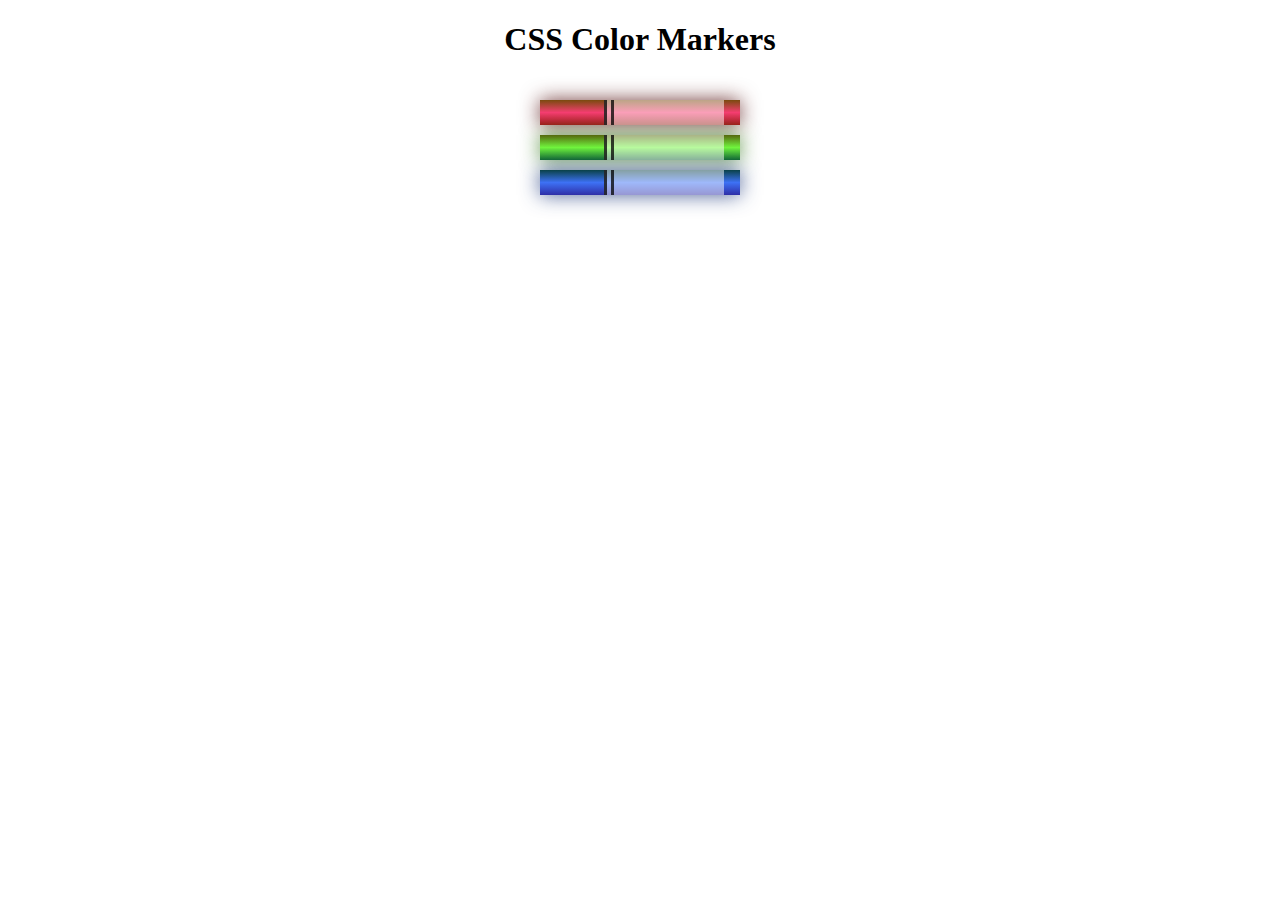
<file: Colored Markers CSS/index.html>
<!DOCTYPE html>
<html lang="en">
<head>
    <meta charset="UTF-8">
    <meta name="viewport" content="width=device-width, initial-scale=1.0">
    <link rel="stylesheet" href="styles.css">
    <title>Colored Markers</title>
</head>
<body>
    <h1>CSS Color Markers</h1>
    <div class="container">
        <div class="marker red">
            <div class="cap"></div>
            <div class="sleeve"></div>
        </div>
        <div class="marker green">
            <div class="cap"></div>
            <div class="sleeve"></div>
        </div>
        <div class="marker blue">
            <div class="cap"></div>
            <div class="sleeve"></div>
        </div>
    </div>
</body>
</html>
</file>
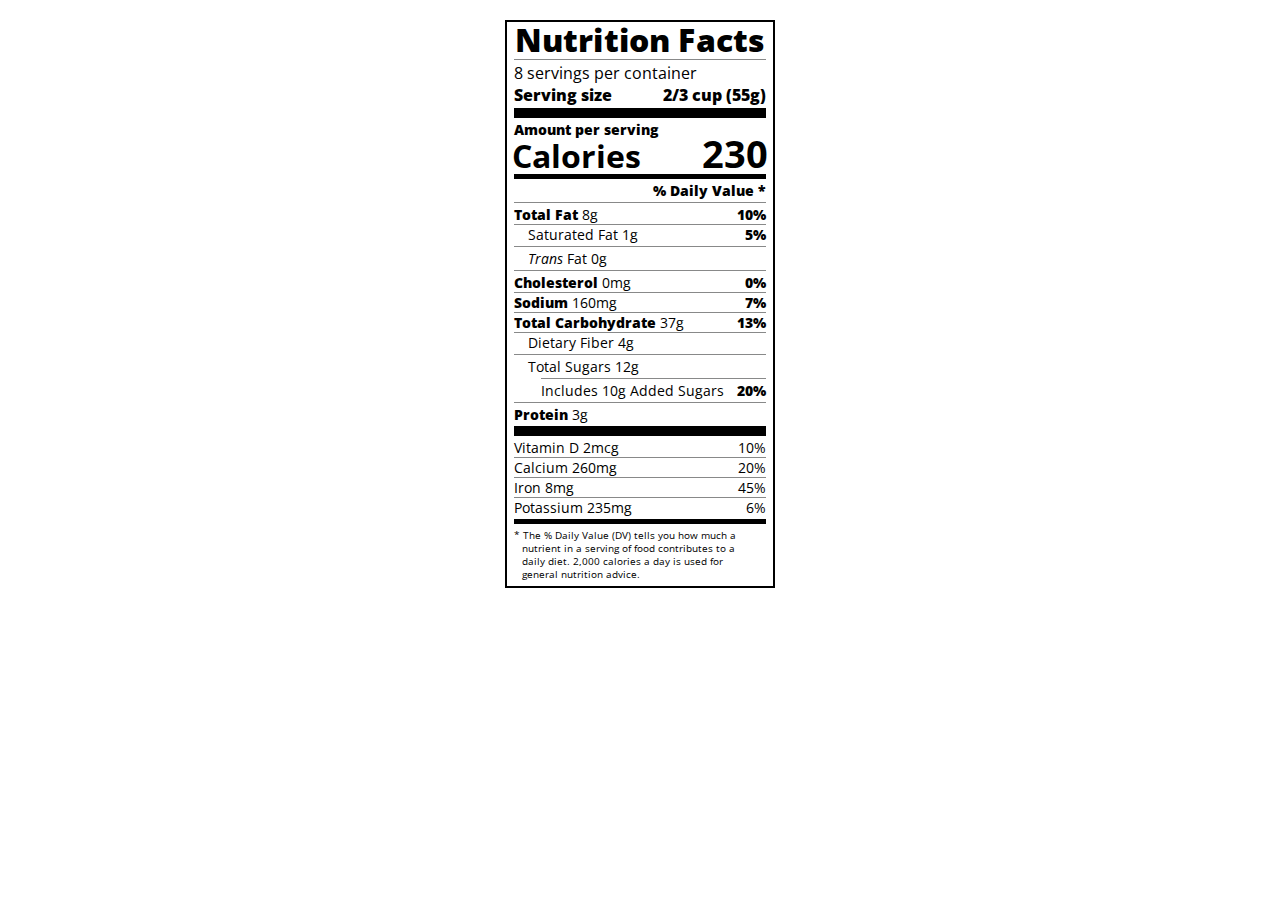
<file: nutrition-label/index.html>
<!DOCTYPE html>
<html lang="en">
<head>
    <meta charset="UTF-8">
    <meta name="viewport" content="width=device-width, initial-scale=1.0">
    <link rel="stylesheet" href="https://fonts.googleapis.com/css?family=Open+Sans:400,700,800">
    <link rel="stylesheet" href="styles.css">
    <title>Nutrition Label</title>
</head>
<body>
    <div class="label">
        <header>
            <h1 class="bold">Nutrition Facts</h1>
            <div class="divider"></div>
            <p>8 servings per container</p>
            <p class="bold">Serving size <span>2/3 cup (55g)</span></p>
        </header>
        <div class="divider large"></div>
        <div class="calories-info">
            <div class="left-container">
                <h2 class="bold small-text">Amount per serving</h2>
                <p>Calories</p>
            </div>
            <span>230</span>
        </div>
        <div class="divider medium"></div>
        <div class="daily-value small-text">
            <p class="bold right no-divider">% Daily Value *</p>
            <div class="divider"></div>
            <p><span><span class="bold">Total Fat</span> 8g</span> <span class="bold">10%</span></p>
            <p class="indent no-divider">Saturated Fat 1g <span class="bold">5%</span></p>
            <div class="divider"></div>
            <p class="indent no-divider"><span><i>Trans</i> Fat 0g</span></p>
            <div class="divider"></div>
            <p><span><span class="bold">Cholesterol</span> 0mg</span> <span class="bold">0%</span></p>
            <p><span><span class="bold">Sodium</span> 160mg</span> <span class="bold">7%</span></p>
            <p><span><span class="bold">Total Carbohydrate</span> 37g</span> <span class="bold">13%</span></p>
            <p class="indent no-divider">Dietary Fiber 4g</p>
            <div class="divider"></div>
            <p class="indent no-divider">Total Sugars 12g</p>
            <div class="divider double-indent"></div>
            <p class="double-indent no-divider">Includes 10g Added Sugars <span class="bold">20%</span></p>
            <div class="divider"></div>
            <p class="no-divider"><span><span class="bold">Protein</span> 3g</span></p>
            <div class="divider large"></div>
            <p>Vitamin D 2mcg <span>10%</span></p>
            <p>Calcium 260mg <span>20%</span></p>
            <p>Iron 8mg <span>45%</span></p>
            <p class="no-divider">Potassium 235mg <span>6%</span></p>
        </div>
        <div class="divider medium"></div>
        <p class="note">* The % Daily Value (DV) tells you how much a nutrient in a serving of food contributes to a daily diet. 2,000 calories a day is used for general nutrition advice.</p>
    </div>
</body>
</html>
</file>
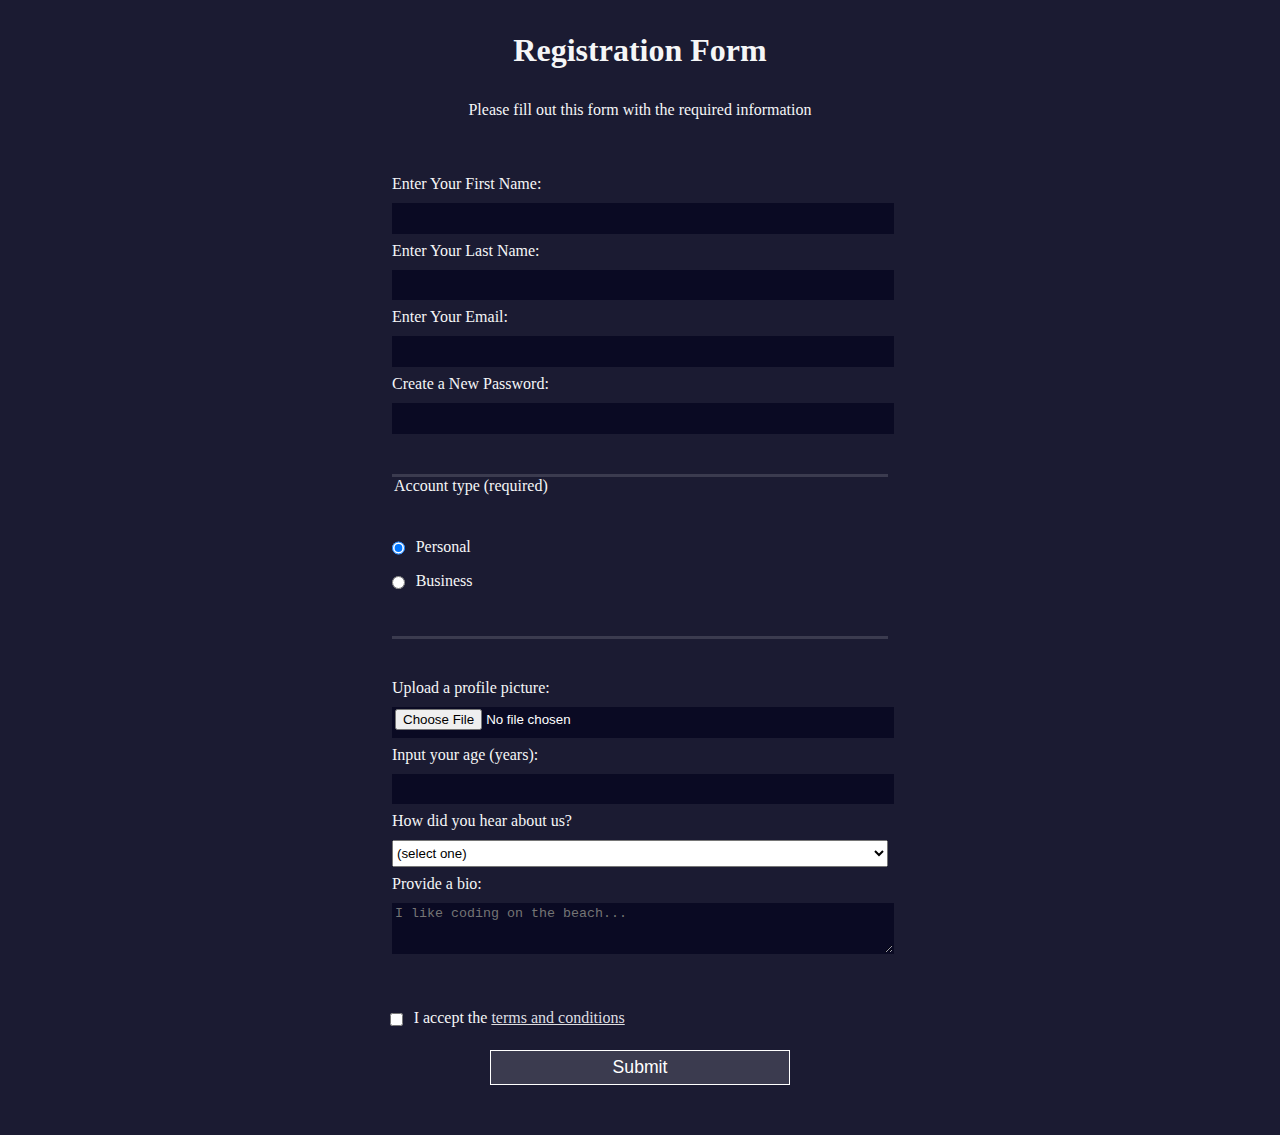
<file: Registration Form/index.html>
<!DOCTYPE html>
<html lang="en">
  <head>
    <meta charset="UTF-8">
    <title>Registration Form</title>
    <link rel="stylesheet" href="styles.css" />
  </head>
  <body>
    <h1>Registration Form</h1>
    <p>Please fill out this form with the required information</p>
    <form method="post" action='https://register-demo.freecodecamp.org'>
      <fieldset>
        <label for="first-name">Enter Your First Name: <input id="first-name" name="first-name" type="text" required /></label>
        <label for="last-name">Enter Your Last Name: <input id="last-name" name="last-name" type="text" required /></label>
        <label for="email">Enter Your Email: <input id="email" name="email" type="email" required /></label>
        <label for="new-password">Create a New Password: <input id="new-password" name="new-password" type="password" pattern="[a-z0-5]{8,}" required /></label>
      </fieldset>
      <fieldset>
        <legend>Account type (required)</legend>
        <label for="personal-account"><input id="personal-account" type="radio" name="account-type" class="inline" checked /> Personal</label>
        <label for="business-account"><input id="business-account" type="radio" name="account-type" class="inline" /> Business</label>
      </fieldset>
      <fieldset>
        <label for="profile-picture">Upload a profile picture: <input id="profile-picture" type="file" name="file" /></label>
        <label for="age">Input your age (years): <input id="age" type="number" name="age" min="13" max="120" /></label>
        <label for="referrer">How did you hear about us?
          <select id="referrer" name="referrer">
            <option value="">(select one)</option>
            <option value="1">freeCodeCamp News</option>
            <option value="2">freeCodeCamp YouTube Channel</option>
            <option value="3">freeCodeCamp Forum</option>
            <option value="4">Other</option>
          </select>
        </label>
        <label for="bio">Provide a bio:
          <textarea id="bio" name="bio" rows="3" cols="30" placeholder="I like coding on the beach..."></textarea>
        </label>
      </fieldset>
      <label for="terms-and-conditions">
        <input class="inline" id="terms-and-conditions" type="checkbox" required name="terms-and-conditions" /> I accept the <a href="https://www.freecodecamp.org/news/terms-of-service/">terms and conditions</a>
      </label>
      <input type="submit" value="Submit" />
    </form>
  </body>
</html>
</file>
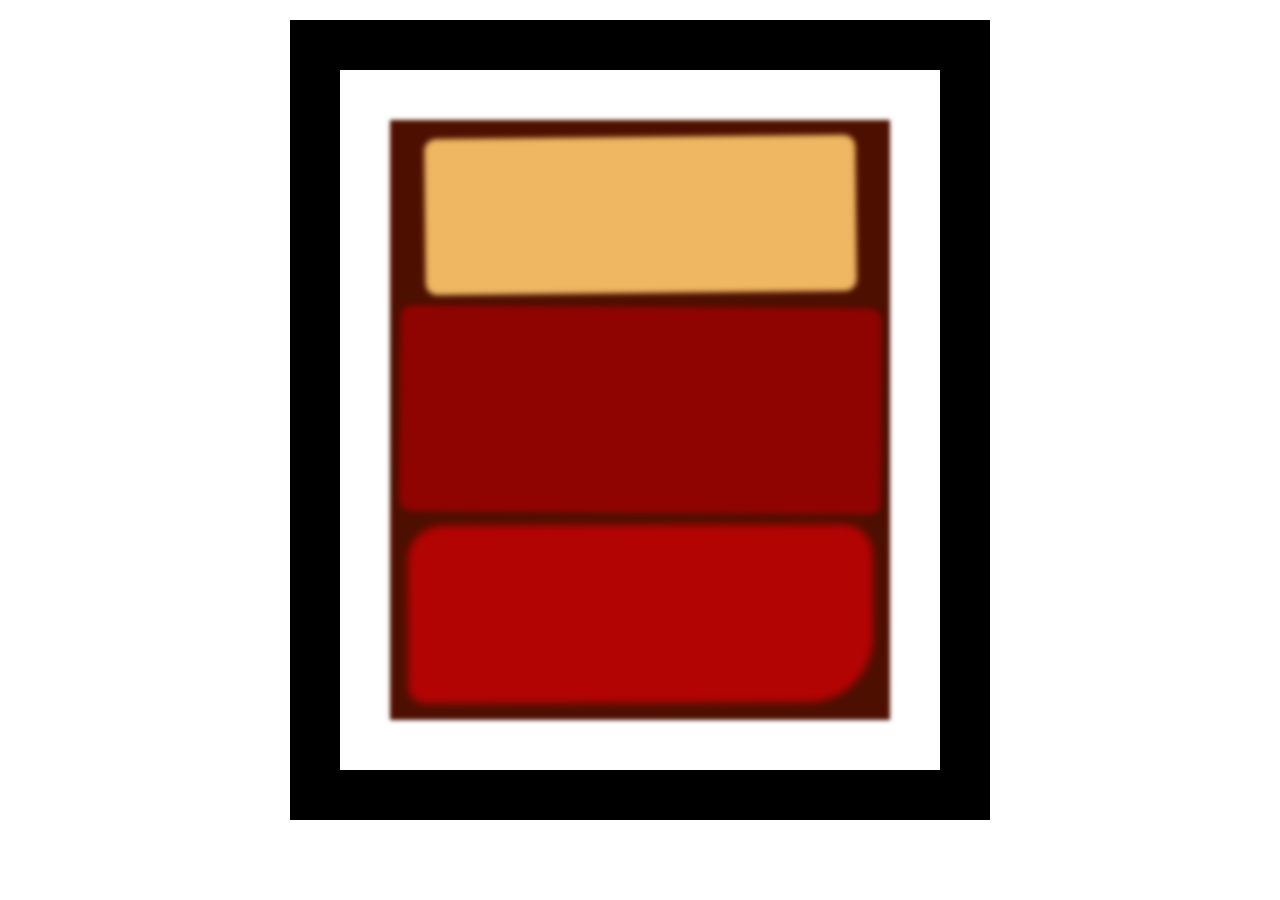
<file: rothko-painting/index.html>
<!DOCTYPE html>
<html lang="en">
    <head>
        <meta charset="UTF-8">
        <meta name="viewport" content="width=device-width, initial-scale=1.0">
        <link rel="stylesheet" href="styles.css">
        <title>Rothko Painting</title>
    </head>
    <body>
        <div class="frame">
            <div class="canvas">
                <div class="one"></div>
                <div class="two"></div>
                <div class="three"></div>
            </div>
        </div>
    </body>
</html>
</file>
<file: Colored Markers CSS/styles.css>
h1 {
  text-align: center;
}

.container {
  background-color: rgb(255, 255, 255);
  padding: 10px 0;
}

.marker {
  width: 200px;
  height: 25px;
  margin: 10px auto;
}

.cap {
  width: 60px;
  height: 25px;
}

.sleeve {
  width: 110px;
  height: 25px;
  background-color: rgba(255, 255, 255, 0.5);
  border-left: 10px double rgba(0, 0, 0, 75%);
}

.cap, .sleeve {
  display: inline-block;
}

.red {
  background: linear-gradient(rgb(122, 74, 14), rgb(245, 62, 113), rgb(162, 27, 27));
  box-shadow: 0 0 20px 0 rgb(83, 14, 14, 0.8);
}

.green {
  background: linear-gradient(#55680D, #71F53E, #116C31);
  box-shadow: 0 0 20px 0 #3B7E20CC;
}

.blue {
  background: linear-gradient(hsl(186, 76%, 16%), hsl(223, 90%, 60%), hsl(240, 56%, 42%));
  box-shadow: 0 0 20px 0 hsla(223, 59%, 31%, 0.8);
}
</file>
<file: nutrition-label/styles.css>
* {
    box-sizing: border-box;
}

html {
    font-size: 16px;
}

body {
    font-family: 'Open Sans', sans-serif;
}

.label {
    border: 2px solid black;
    width: 270px;
    margin: 20px auto;
    padding: 0 7px;
}

 header h1 {
    text-align: center;
    margin: -4px 0;
    letter-spacing: 0.15px;
 }

 p {
    margin: 0;
    display: flex;
    justify-content: space-between;
 }

 .divider {
    border-bottom: 1px solid #888989;
    margin: 2px 0;
 }

 .bold {
    font-weight: 800;
 }

 .large {
    height: 10px;
 }

 .large, .medium {
    background-color: black;
    border: 0;
 }

 .medium {
    height: 5px;
 }

 .small-text {
    font-size: 0.85rem;
 }

 .calories-info h2 {
    margin: 0;
 }

 .calories-info {
    display: flex;
    justify-content: space-between;
    align-items: flex-end;
 }

 .left-container p {
    margin: -5px -2px;
    font-size: 2em;
    font-weight: 700;
 }

 .calories-info span {
    font-size: 2.4em;
    font-weight: 700;
    margin: -7px -2px;
 }

 .right {
    justify-content: flex-end;
 }

 .indent {
    margin-left: 1em;
 }

 .double-indent {
    margin-left: 2em;
 }

 .daily-value p:not(.no-divider) {
    border-bottom: 1px solid #888989;
 }

 .note {
    font-size: 0.6rem;
    margin: 5px 0;
    padding: 0 8px;
    text-indent: -8px;
 }
</file>
<file: Registration Form/styles.css>
body {
  width: 100%;
  height: 100vh;
  margin: 0;
  background-color: #1b1b32;
  color: #f5f6f7;
  font-family: Tahoma;
  font-size: 16px;
}

h1, p {
  margin: 1em auto;
  text-align: center;
}

form {
  width: 60vw;
  max-width: 500px;
  min-width: 300px;
  margin: 0 auto;
  padding-bottom: 2em;
}

fieldset {
  border: none;
  padding: 2rem 0;
  border-bottom: 3px solid #3b3b4f;
}

fieldset:last-of-type {
  border-bottom: none;
}

label {
  display: block;
  margin: 0.5rem 0;
}

input,
textarea,
select {
  margin: 10px 0 0 0;
  width: 100%;
  min-height: 2em;
}

input, textarea {
  background-color: #0a0a23;
  border: 1px solid #0a0a23;
  color: #ffffff;
}

.inline {
  width: unset;
  margin: 0 0.5em 0 0;
  vertical-align: middle;
}

input[type="submit"] {
  display: block;
  width: 60%;
  margin: 1em auto;
  height: 2em;
  font-size: 1.1rem;
  background-color: #3b3b4f;
  border-color: white;
  min-width: 300px;
}

input[type="file"] {
    padding: 1px 2px;
}

a {
    color: #dfdfe2
}
</file>
<file: rothko-painting/styles.css>
.canvas {
    width: 500px;
    height: 600px;
    background-color: #4d0f00;
    overflow: hidden;
    filter: blur(2px);
}
.frame {
    border: 50px solid black;
    width: 500px;
    padding: 50px;
    margin: 20px auto;
}
.one {
    width: 425px;
    height: 150px;
    background-color: #efb762;
    margin: 20px auto;
    box-shadow: 0 0 3px 3px #efb762;
    border-radius: 9px;
    transform: rotate(-0.6deg);
}
.two {
    width: 475px;
    height: 200px;
    background-color: #8f0401;
    margin: 0 auto 20px;
    box-shadow: 0 0 3px 3px #8f0401;
    border-radius: 8px 10px;
    transform: rotate(0.4deg);
}
.one, .two {
    filter: blur(1px);
}
.three {
    width: 91%;
    height: 28%;
    background-color: #b20403;
    margin: auto;
    filter: blur(2px);
    box-shadow: 0 0 5px 5px #b20403;
    border-radius: 30px 25px 60px 12px;
    transform: rotate(-0.2deg);
}
</file>
